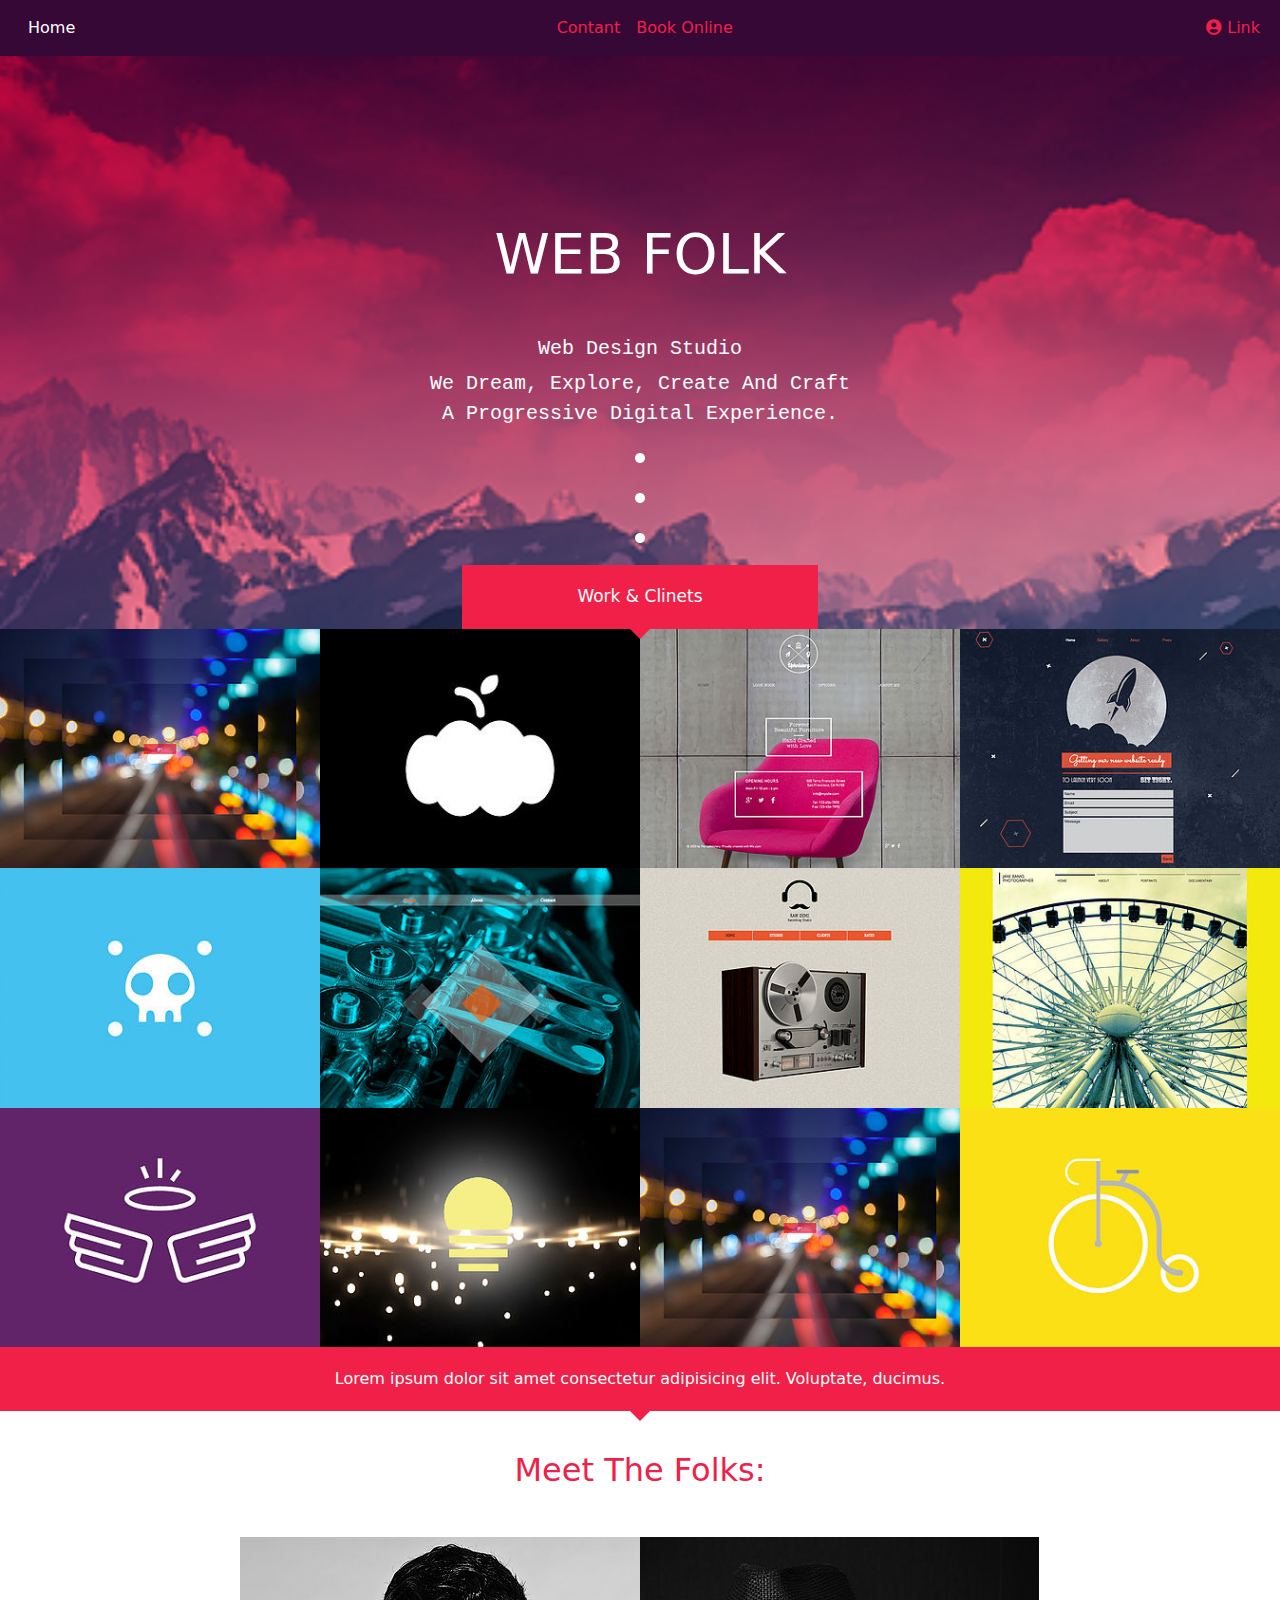
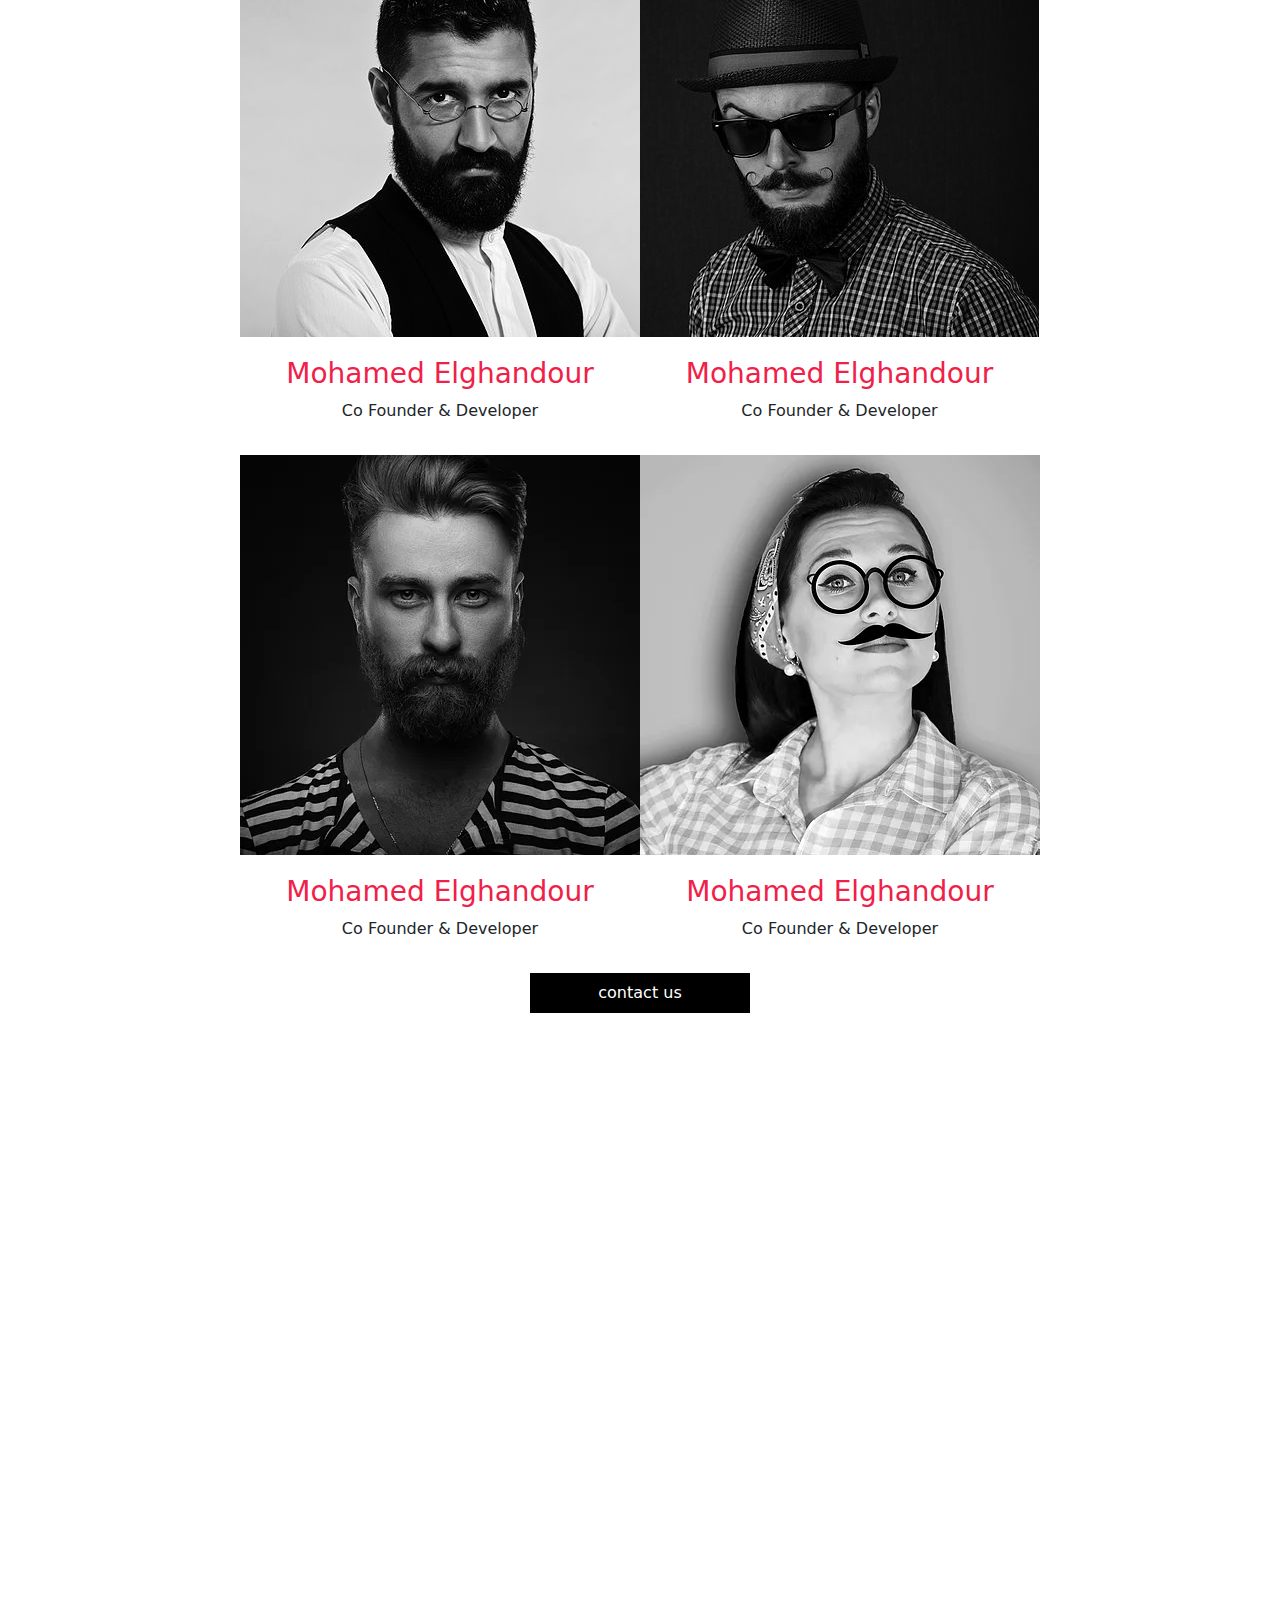
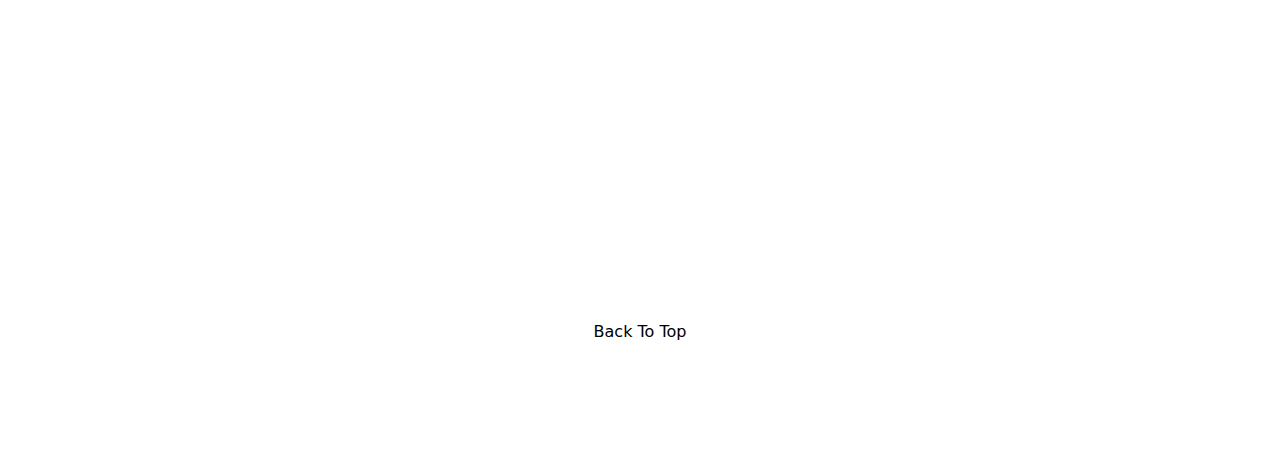
<file: index.html>
<!DOCTYPE html>
<html lang="en">
  <head>
    <meta charset="UTF-8" />
    <meta name="viewport" content="width=device-width, initial-scale=1.0" />
    <title>Mohamed Elghandour</title>
    <link rel="stylesheet" href="css/all.min.css" />
    <link rel="stylesheet" href="css/bootstrap.min.css" />
    <link rel="stylesheet" href="css/style.css" />
  </head>
  <body>
    <nav class="navbar navbar-expand-lg navbar-dark">
      <div class="container-fluid">
        <a class="nav-link active" aria-current="page" href="index.html"
          >Home</a
        >
        <button
          class="navbar-toggler"
          type="button"
          data-bs-toggle="collapse"
          data-bs-target="#navbarSupportedContent"
          aria-controls="navbarSupportedContent"
          aria-expanded="false"
          aria-label="Toggle navigation"
        >
          <span class="navbar-toggler-icon"></span>
        </button>
        <div class="collapse navbar-collapse" id="navbarSupportedContent">
          <ul class="navbar-nav mx-auto mb-2 mb-lg-0">
            <li class="nav-item">
              <a class="nav-link" href="#">Contant</a>
            </li>
            <li class="nav-item">
              <a class="nav-link" href="book_Online.html">Book Online</a>
            </li>
          </ul>
          <ul class="navbar-nav">
            <li class="nav-item">
              <a class="nav-link" href="#">
                <i class="fas fa-user-circle"></i>
                Link
              </a>
            </li>
          </ul>
        </div>
      </div>
    </nav>
    <header>
      <div class="container">
        <div class="px-3 text-center text-white">
          <h1 class="display-4 fw-normal">web folk</h1>
          <h3 class="lead fw-normal font-monospace">Web Design Studio</h3>
          <p class="lead fw-normal font-monospace">
            We Dream, Explore, Create And Craft <br />
            A Progressive Digital Experience.
          </p>
          <p>
            <svg
              preserveAspectRatio="xMidYMid meet"
              data-bbox="0 0 200 200"
              xmlns="http://www.w3.org/2000/svg"
              width="10"
              height="10"
              viewBox="0 0 200 200"
              role="img"
            >
              <g>
                <path
                  d="M200 100c0 55.228-44.772 100-100 100S0 155.228 0 100 44.772 0 100 0s100 44.772 100 100z"
                  style="width: 10px; fill: #fff"
                ></path>
              </g>
            </svg>
          </p>
          <p>
            <svg
              preserveAspectRatio="xMidYMid meet"
              data-bbox="0 0 200 200"
              xmlns="http://www.w3.org/2000/svg"
              width="10"
              height="10"
              viewBox="0 0 200 200"
              role="img"
            >
              <g>
                <path
                  d="M200 100c0 55.228-44.772 100-100 100S0 155.228 0 100 44.772 0 100 0s100 44.772 100 100z"
                  style="width: 10px; fill: #fff"
                ></path>
              </g>
            </svg>
          </p>
          <p>
            <svg
              preserveAspectRatio="xMidYMid meet"
              data-bbox="0 0 200 200"
              xmlns="http://www.w3.org/2000/svg"
              width="10"
              height="10"
              viewBox="0 0 200 200"
              role="img"
            >
              <g>
                <path
                  d="M200 100c0 55.228-44.772 100-100 100S0 155.228 0 100 44.772 0 100 0s100 44.772 100 100z"
                  style="width: 10px; fill: #fff"
                ></path>
              </g>
            </svg>
          </p>
          <div class="btnRed mx-auto">
            <p>Work &amp; Clinets</p>
          </div>
        </div>
      </div>
    </header>
    <main>
      <div class="gallary">
        <div class="arrow-down"></div>
        <div class="row">
          <figure class="figureImg col-3">
            <img class="gallaryImgs" src="img/image_1.jpg" alt="" />
            <figcaption>Lorem ipsum dolor sit.</figcaption>
          </figure>
          <figure class="figureImg col-3">
            <img class="gallaryImgs" src="img/image_2.jpg" alt="" />
            <figcaption>Lorem ipsum dolor sit.</figcaption>
          </figure>
          <figure class="figureImg col-3">
            <img class="gallaryImgs" src="img/image_3.jpg" alt="" />
            <figcaption>Lorem ipsum dolor sit.</figcaption>
          </figure>
          <figure class="figureImg col-3">
            <img class="gallaryImgs" src="img/image_4.jpg" alt="" />
            <figcaption>Lorem ipsum dolor sit.</figcaption>
          </figure>
        </div>
        <div class="row">
          <figure class="figureImg col-3">
            <img class="gallaryImgs" src="img/image_5.jpg" alt="" />
            <figcaption>Lorem ipsum dolor sit.</figcaption>
          </figure>
          <figure class="figureImg col-3">
            <img class="gallaryImgs" src="img/image_6.jpg" alt="" />
            <figcaption>Lorem ipsum dolor sit.</figcaption>
          </figure>
          <figure class="figureImg col-3">
            <img class="gallaryImgs" src="img/image_7.jpg" alt="" />
            <figcaption>Lorem ipsum dolor sit.</figcaption>
          </figure>
          <figure class="figureImg col-3">
            <img class="gallaryImgs" src="img/image_8.jpg" alt="" />
            <figcaption>Lorem ipsum dolor sit.</figcaption>
          </figure>
        </div>
        <div class="row">
          <figure class="figureImg col-3">
            <img class="gallaryImgs" src="img/image_9.jpg" alt="" />
            <figcaption>Lorem ipsum dolor sit.</figcaption>
          </figure>
          <figure class="figureImg col-3">
            <img class="gallaryImgs" src="img/image_10.jpg" alt="" />
            <figcaption>Lorem ipsum dolor sit.</figcaption>
          </figure>
          <figure class="figureImg col-3">
            <img class="gallaryImgs" src="img/image_11.jpg" alt="" />
            <figcaption>Lorem ipsum dolor sit.</figcaption>
          </figure>
          <figure class="figureImg col-3">
            <img class="gallaryImgs" src="img/image_12.jpg" alt="" />
            <figcaption>Lorem ipsum dolor sit.</figcaption>
          </figure>
        </div>
      </div>
      <div class="bar mx-auto">
        <p class="text-white">
          Lorem ipsum dolor sit amet consectetur adipisicing elit. Voluptate,
          ducimus.
        </p>
      </div>
      <div class="arrow-down"></div>
      <div class="teammate">
        <h2 class="text-center">Meet The Folks:</h2>
        <div class="row">
          <div class="col-6">
            <figure class="left">
              <img class="" src="img/Person_1.jpg" alt="" />
              <figcaption class="text-center">
                <h3>Mohamed Elghandour</h3>
                <p>Co Founder &amp; Developer</p>
              </figcaption>
            </figure>
          </div>
          <div class="col-6">
            <figure class="right">
              <img class="" src="img/Person_2.jpg" alt="" />
              <figcaption class="text-center">
                <h3>Mohamed Elghandour</h3>
                <p>Co Founder &amp; Developer</p>
              </figcaption>
            </figure>
          </div>
        </div>
        <div class="row">
          <div class="col-6">
            <figure class="left">
              <img class="" src="img/Person_3.webp" alt="" />
              <figcaption class="text-center">
                <h3>Mohamed Elghandour</h3>
                <p>Co Founder &amp; Developer</p>
              </figcaption>
            </figure>
          </div>
          <div class="col-6">
            <figure class="right">
              <img class="" src="img/Person_4.jpg" alt="" />
              <figcaption class="text-center">
                <h3>Mohamed Elghandour</h3>
                <p>Co Founder &amp; Developer</p>
              </figcaption>
            </figure>
          </div>
        </div>
        <button>contact us</button>
      </div>
    </main>
    <footer>
      <div class="aboutUs">
        <div class="container">
          <div class="row">
            <div class="col-6">
              <div class="box">
                <h3>What We Do</h3>
                <p>
                  Lorem ipsum dolor sit amet consectetur adipisicing elit.
                  Sapiente amet nihil magni tenetur repellat veniam voluptates
                  aperiam ea beatae repudiandae sunt inventore quas impedit,
                  enim deserunt nobis. Ipsum quae, magnam est adipisci, enim
                  iusto quia laudantium et ea cum dicta error assumenda odit.
                  Temporibus natus vero perspiciatis, nostrum ut maxime
                  consequatur provident sequi qui obcaecati alias asperiores
                  eaque culpa et reiciendis consectetur libero amet perferendis.
                  Dolor ipsa quidem quasi repudiandae aperiam amet suscipit
                  reiciendis et commodi quia natus architecto dicta minus,
                  minima distinctio doloremque repellendus magnam excepturi
                  molestiae porro maiores reprehenderit? Eaque eveniet
                  repellendus facere excepturi atque, at ducimus reprehenderit!
                </p>
              </div>
            </div>
            <div class="col-6">
              <div class="box">
                <h3>What We Do</h3>
                <p>
                  Lorem ipsum dolor sit amet consectetur adipisicing elit.
                  Sapiente amet nihil magni tenetur repellat veniam voluptates
                  aperiam ea beatae repudiandae sunt inventore quas impedit,
                  enim deserunt nobis. Ipsum quae, magnam est adipisci, enim
                  iusto quia laudantium et ea cum dicta error assumenda odit.
                  Temporibus natus vero perspiciatis, nostrum ut maxime
                  consequatur provident sequi qui obcaecati alias asperiores
                  eaque culpa et reiciendis consectetur libero amet perferendis.
                  Dolor ipsa quidem quasi repudiandae aperiam amet suscipit
                  reiciendis et commodi quia natus architecto dicta minus,
                  minima distinctio doloremque repellendus magnam excepturi
                  molestiae porro maiores reprehenderit? Eaque eveniet
                  repellendus facere excepturi atque, at ducimus reprehenderit!
                </p>
              </div>
            </div>
          </div>
          <div class="row">
            <div class="col-6">
              <div class="box">
                <h3>What We Do</h3>
                <p>
                  Lorem ipsum dolor sit amet consectetur adipisicing elit.
                  Sapiente amet nihil magni tenetur repellat veniam voluptates
                  aperiam ea beatae repudiandae sunt inventore quas impedit,
                  enim deserunt nobis. Ipsum quae, magnam est adipisci, enim
                  iusto quia laudantium et ea cum dicta error assumenda odit.
                  Temporibus natus vero perspiciatis, nostrum ut maxime
                  consequatur provident sequi qui obcaecati alias asperiores
                  eaque culpa et reiciendis consectetur libero amet perferendis.
                  Dolor ipsa quidem quasi repudiandae aperiam amet suscipit
                  reiciendis et commodi quia natus architecto dicta minus,
                  minima distinctio doloremque repellendus magnam excepturi
                  molestiae porro maiores reprehenderit? Eaque eveniet
                  repellendus facere excepturi atque, at ducimus reprehenderit!
                </p>
              </div>
            </div>
            <div class="col-6">
              <div class="box">
                <h3>What We Do</h3>
                <p>
                  Lorem ipsum dolor sit amet consectetur adipisicing elit.
                  Sapiente amet nihil magni tenetur repellat veniam voluptates
                  aperiam ea beatae repudiandae sunt inventore quas impedit,
                  enim deserunt nobis. Ipsum quae, magnam est adipisci, enim
                  iusto quia laudantium et ea cum dicta error assumenda odit.
                  Temporibus natus vero perspiciatis, nostrum ut maxime
                  consequatur provident sequi qui obcaecati alias asperiores
                  eaque culpa et reiciendis consectetur libero amet perferendis.
                  Dolor ipsa quidem quasi repudiandae aperiam amet suscipit
                  reiciendis et commodi quia natus architecto dicta minus,
                  minima distinctio doloremque repellendus magnam excepturi
                  molestiae porro maiores reprehenderit? Eaque eveniet
                  repellendus facere excepturi atque, at ducimus reprehenderit!
                </p>
              </div>
            </div>
          </div>
          <a href="#top">Back To Top</a>
        </div>
      </div>
    </footer>
    <script src="js/bootstrap.bundle.min.js"></script>
  </body>
</html>
</file>
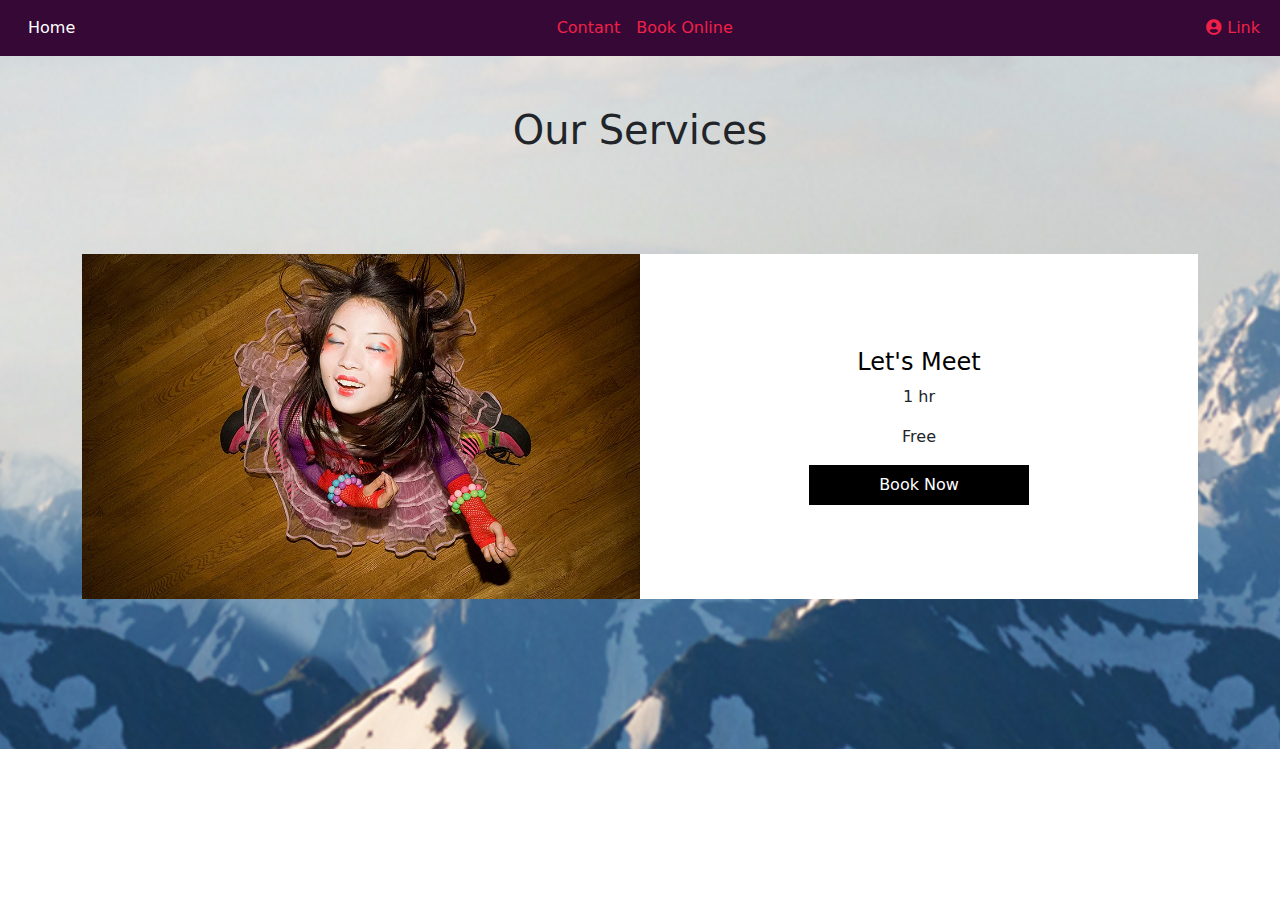
<file: book_Online.html>
<!DOCTYPE html>
<html lang="en">
  <head>
    <meta charset="UTF-8" />
    <meta name="viewport" content="width=device-width, initial-scale=1.0" />
    <title>Mohamed Elghandour</title>
    <link rel="stylesheet" href="css/all.min.css" />
    <link rel="stylesheet" href="css/bootstrap.min.css" />
    <link rel="stylesheet" href="css/style.css" />
  </head>
  <body>
    <nav class="navbar navbar-expand-lg navbar-dark">
      <div class="container-fluid">
        <a class="nav-link active" aria-current="page" href="index.html"
          >Home</a
        >
        <button
          class="navbar-toggler"
          type="button"
          data-bs-toggle="collapse"
          data-bs-target="#navbarSupportedContent"
          aria-controls="navbarSupportedContent"
          aria-expanded="false"
          aria-label="Toggle navigation"
        >
          <span class="navbar-toggler-icon"></span>
        </button>
        <div class="collapse navbar-collapse" id="navbarSupportedContent">
          <ul class="navbar-nav mx-auto mb-2 mb-lg-0">
            <li class="nav-item">
              <a class="nav-link" href="#">Contant</a>
            </li>
            <li class="nav-item">
              <a class="nav-link" href="book_Online.html">Book Online</a>
            </li>
          </ul>
          <ul class="navbar-nav">
            <li class="nav-item">
              <a class="nav-link" href="#">
                <i class="fas fa-user-circle"></i>
                Link
              </a>
            </li>
          </ul>
        </div>
      </div>
    </nav>
    <div class="services">
      <div class="container">
        <h1 class="text-center">Our Services</h1>
        <div class="row">
          <div class="col-6">
            <figure class="figureImg">
              <img class="gallaryImgs" src="img/cover3.webp" alt="" />
              <a href="">
                <figcaption></figcaption>
              </a>
            </figure>
          </div>
          <div class="col-6">
            <div class="text-center">
              <h4><a href="">Let's Meet</a></h4>
              <p>1 hr</p>
              <p>Free</p>
              <a class="book" href="calendar.html"> Book Now </a>
            </div>
          </div>
        </div>
      </div>
    </div>
    <script src="js/bootstrap.bundle.min.js"></script>
  </body>
</html>
</file>
<file: css/style.css>
.navbar-dark .navbar-nav .nav-link {
  color: #f02048;
}
.active {
  color: #fff;
}
.navbar-dark .navbar-toggler-icon {
  background-image: url("data:image/svg+xml,%3csvg xmlns='http://www.w3.org/2000/svg' viewBox='0 0 30 30'%3e%3cpath stroke='rgba%28255, 255, 255' stroke-linecap='round' stroke-miterlimit='10' stroke-width='2' d='M4 7h22M4 15h22M4 23h22'/%3e%3c/svg%3e");
}

nav {
  background-color: #360836;
}

.navbar-light .navbar-toggler {
  color: #fff;
  border-color: #fff;
}

header {
  background-image: url(../img/cover.png);
  background-repeat: no-repeat;
  background-size: cover;
  background-position: bottom center;
  padding-top: 164px;
  background-attachment: fixed;
}

header h1 {
  margin-bottom: 50px;
  text-transform: uppercase;
}

header .btnRed {
  background-color: #f02048;
  color: white;
  width: 240px;
  height: 50px;
  font-size: 17px;
  width: 356px;
  height: 64px;
  display: flex;
  align-items: center;
  justify-content: center;
}

header .btnRed p {
  margin: 0;
}
.arrow-down {
  width: 0;
  height: 0;
  border-left: 20px solid transparent;
  border-right: 20px solid transparent;
  border-top: 20px solid #f02048;
  position: absolute;
  left: 50%;
  transform: translate(-50%, -50%);
  z-index: 10;
}
.figureImg {
  padding: 0;
  position: relative;
  margin: 0;
}
.gallaryImgs {
  padding: 0;
  width: 100%;
}
.figureImg figcaption {
  width: 100%;
  height: 100%;
  position: absolute;
  display: flex;
  align-items: center;
  justify-content: center;
  background-color: rgb(240, 32, 72, 0);
  transition: 0.5s;
  color: transparent;
  top: 0;
}

.figureImg figcaption:hover {
  color: white;
  background-color: rgb(240, 32, 72, 0.7);
}

.bar {
  background-color: #f02048;
  height: 64px;
  display: flex;
  align-items: center;
  justify-content: center;
}
.bar p {
  margin: 0;
}

.row {
  margin: 0 !important;
}

figure.left {
  float: right;
}

figure.right {
  float: left;
}
.teammate {
  padding-bottom: 40px;
}
.teammate h2 {
  padding: 40px 0;
  color: #f02048;
}

.teammate .col-6 {
  padding: 0;
}

.teammate h3 {
  color: #f02048;
  padding-top: 20px;
  padding-bottom: 0;
}

.teammate button {
  width: 220px;
  margin: auto;
  display: block;
  border: none;
  color: white;
  background: #000;
  padding: 8px 0;
  font-weight: 200;
  transition: 0.5s;
}

.teammate button:hover {
  background-color: #f02048;
}

.aboutUs {
  background-image: url(../img/Cover_2.jpg);
  background-repeat: no-repeat;
  background-size: cover;
  background-position: center center;
  background-attachment: fixed;
  color: #fff;
  padding: 60px 0 40px 0;
}

.aboutUs a {
  width: 220px;
  margin: auto;
  display: block;
  border: none;
  color: #000;
  background: #fff;
  padding: 8px 0;
  font-weight: 200;
  transition: 0.5s;
  margin: 60px auto;
  text-align: center;
  text-decoration: none;
}

.aboutUs a:hover {
  background-color: #f02048;
  color: #fff;
}
.services {
  background-image: url(../img/coverPage2.PNG);
  background-position: center center;
  background-repeat: no-repeat;
  background-size: cover;
  padding: 50px 0 150px 0;
}

.services .row {
  background-color: #fff;
}

.services .row .col-6 {
  padding: 0;
}

.services h1 {
  margin-bottom: 100px;
}

.services .figureImg figcaption:hover {
  color: white;
  background-color: rgba(0, 0, 0, 0.4);
}

.services .row {
  display: flex;
  align-items: center;
  justify-content: center;
}

.services a.book {
  width: 220px;
  margin: auto;
  display: block;
  border: none;
  color: #fff;
  background: #000;
  padding: 8px 0;
  font-weight: 200;
  transition: 0.5s;
  text-align: center;
  text-decoration: none;
}

.services a.book:hover {
  background-color: #f02048;
}
.services h4 a {
  color: #000;
  text-decoration: none;
}
</file>
